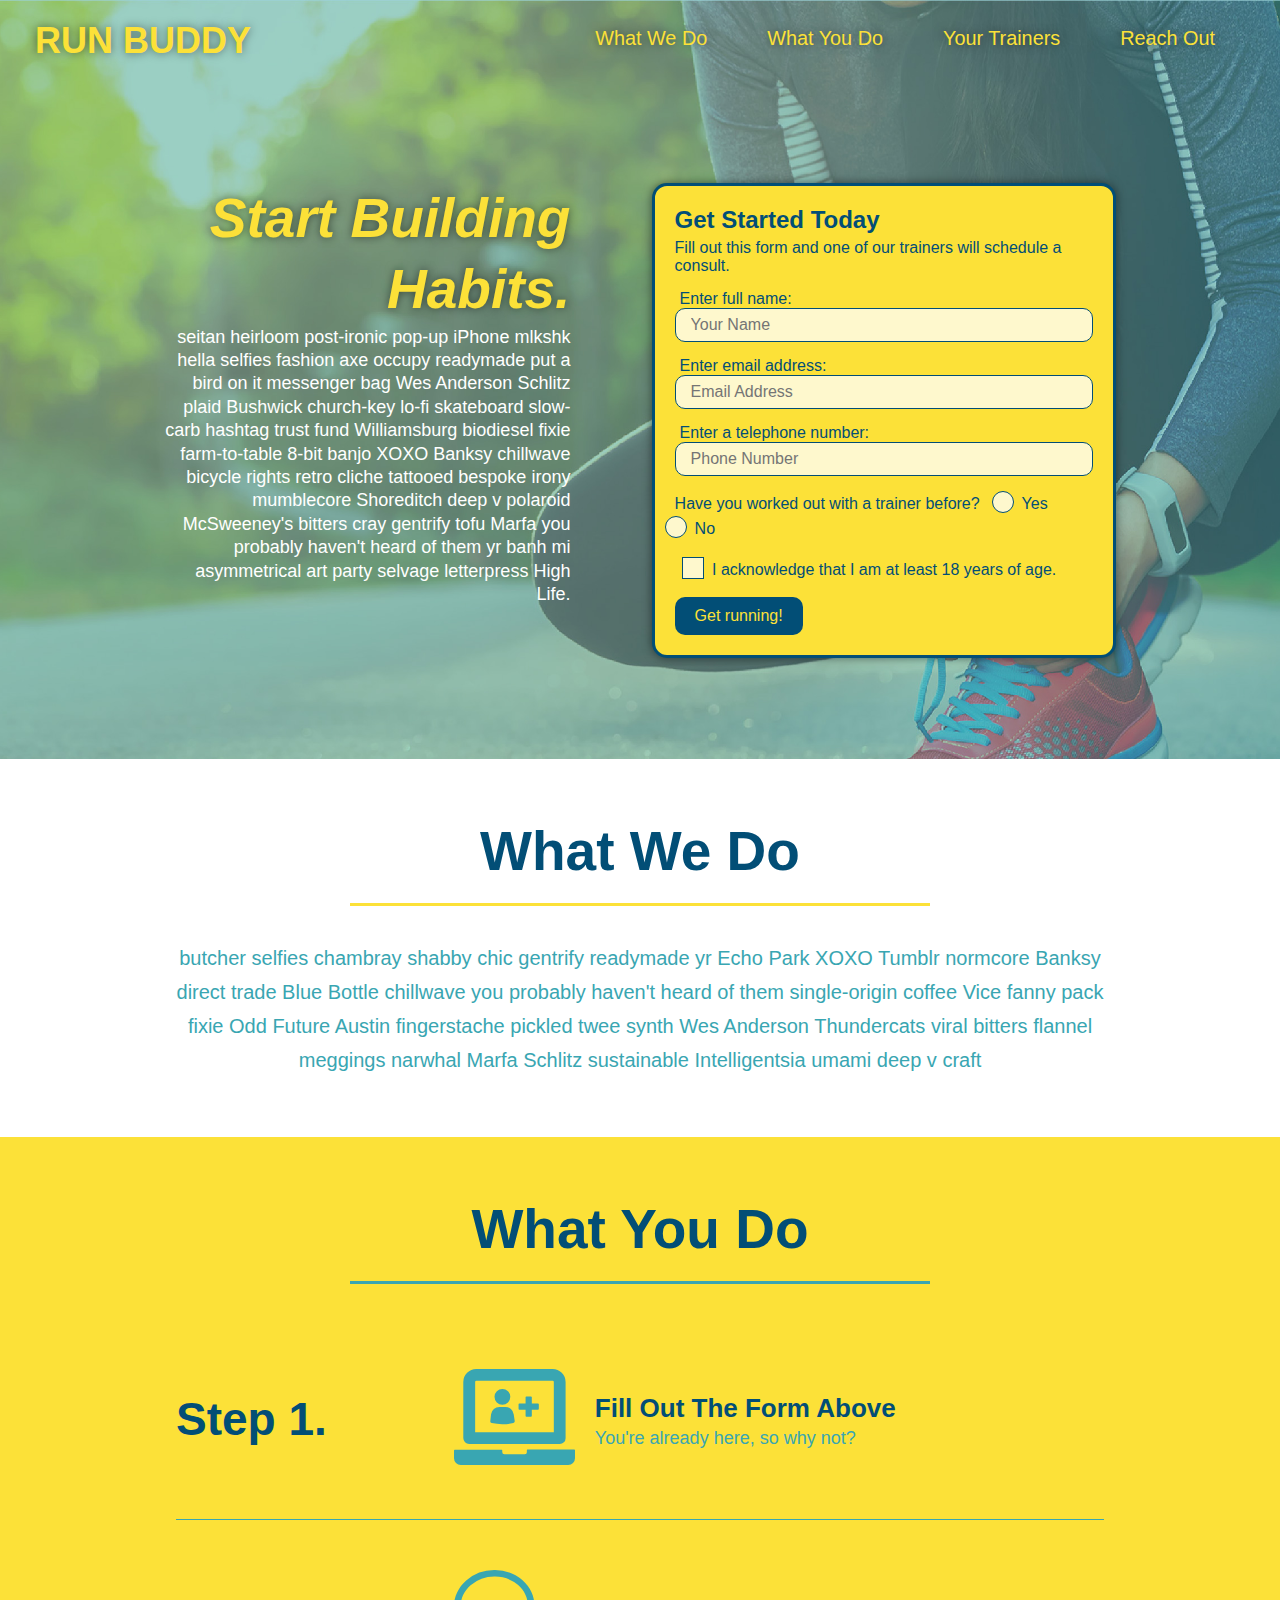
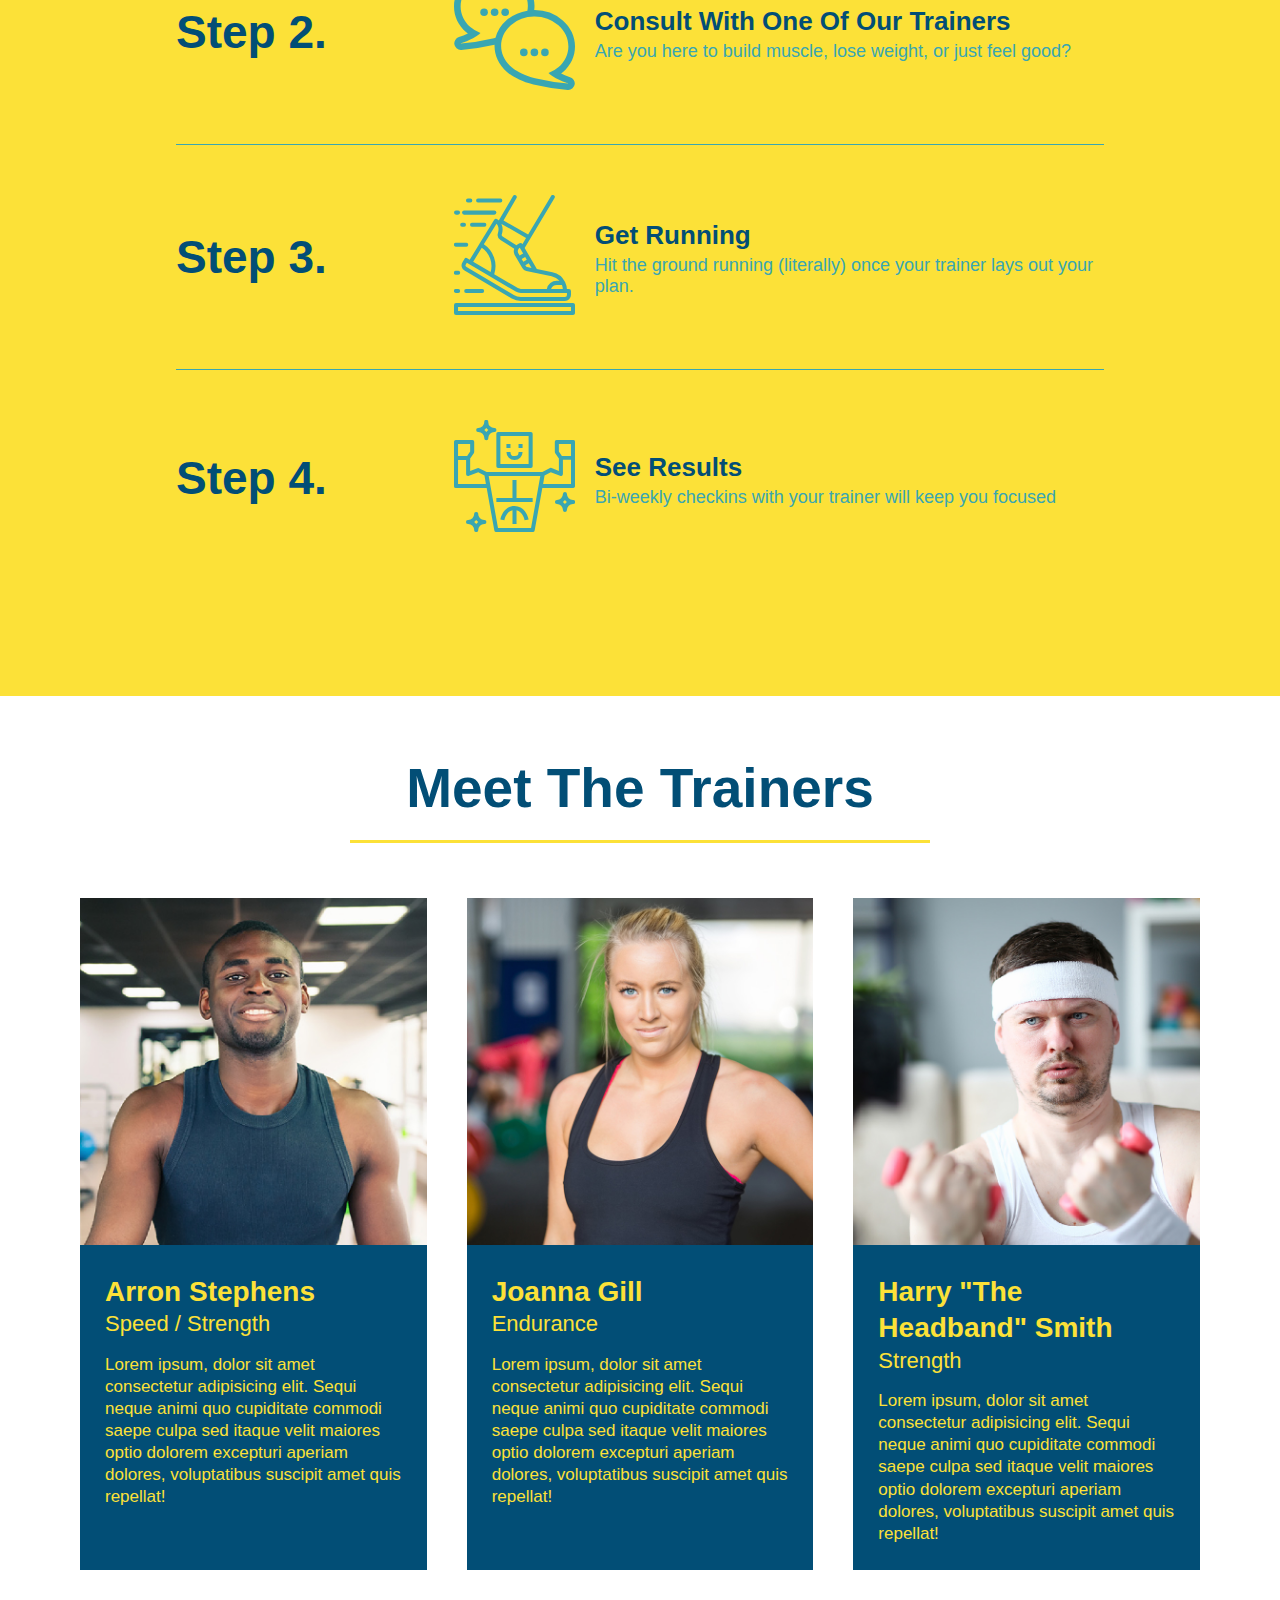
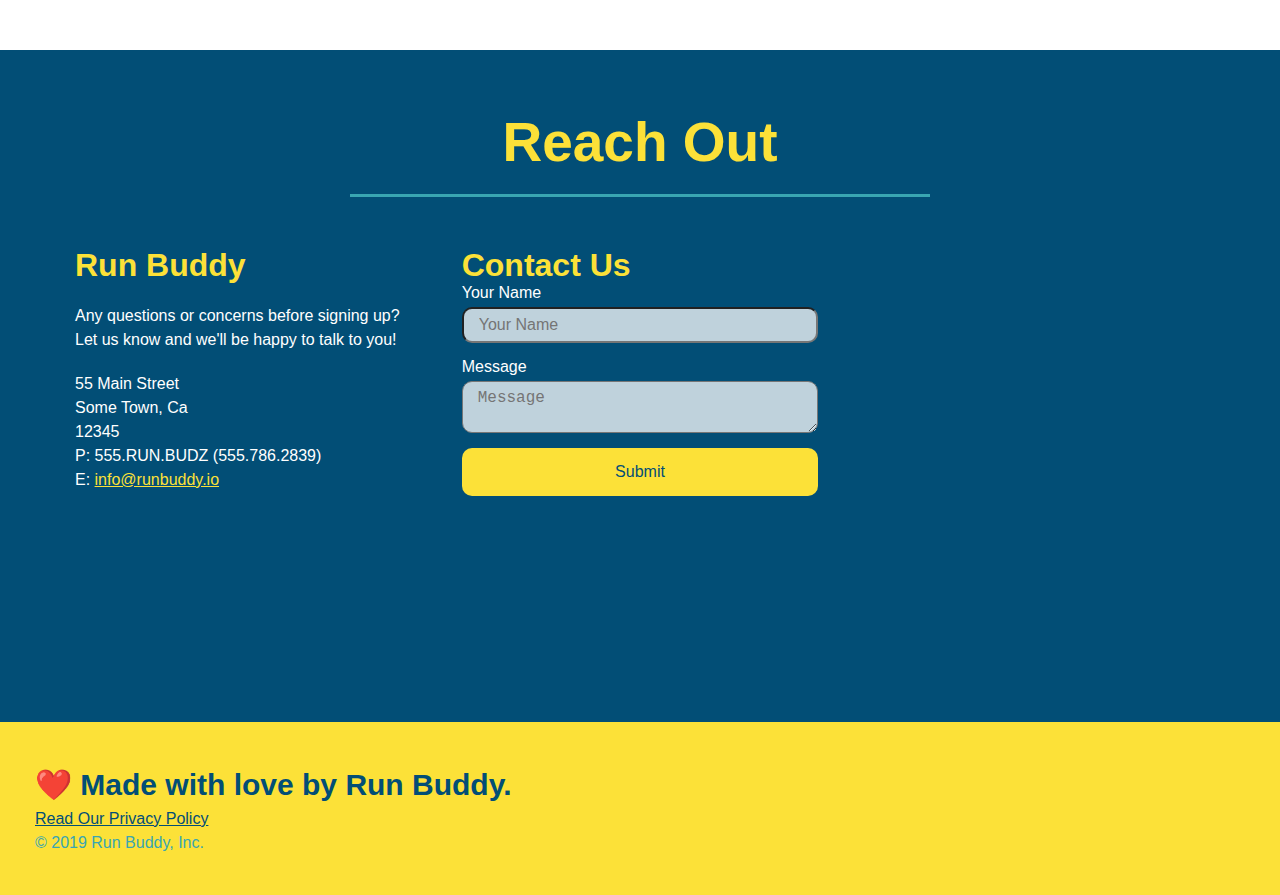
<file: index.html>
<!DOCTYPE html>
<html lang="en">
  <head>
    <meta charset="UTF-8" />
    <meta name="viewport" content="width=device-width, initial-scale=1.0" />
    <link rel="stylesheet" href="./assets/css/style.css">
    <title>Run Buddy</title>
  </head>
  <body>
    <!-- navigation tags - block level element -->
    <header>
      <h1>
        <a href="/">RUN BUDDY</a>
      </h1>
      <nav>
        <ul>
          <li>
            <a href="#what-we-do">What We Do</a>
          </li>
          <li>
            <a href="#what-you-do">What You Do</a>
          </li>
          <li>
            <a href="#your-trainers">Your Trainers</a>
          </li>
          <li>
            <a href="#reach-out">Reach Out</a>
          </li>
          
        </ul>
      </nav>
    </header>
    <!-- end navigation -->

    <!-- hero/jumbotron -->
    <section class="hero">
      <div class="hero-cta">
        <h2>Start Building Habits.</h2>
        <p>
          seitan heirloom post-ironic pop-up iPhone mlkshk hella selfies fashion axe occupy readymade put a bird on it
          messenger bag Wes Anderson Schlitz plaid Bushwick church-key lo-fi skateboard slow-carb hashtag trust fund
          Williamsburg biodiesel fixie farm-to-table 8-bit banjo XOXO Banksy chillwave bicycle rights retro cliche
          tattooed bespoke irony mumblecore Shoreditch deep v polaroid McSweeney's bitters cray gentrify tofu Marfa you
          probably haven't heard of them yr banh mi asymmetrical art party selvage letterpress High Life.
        </p>
      </div>

      <div class="hero-form">
        <h3>Get Started Today</h3>
        <p>Fill out this form and one of our trainers will schedule a consult.</p>
        <form>
          <label for="name">Enter full name:</label>
          <input type="text" placeholder="Your Name" id="name" name="name" class="form-input" />
          <label for="email">Enter email address:</label>
          <input type="email" placeholder="Email Address" id="email" name="email" class="form-input" />
          <label for="phone">Enter a telephone number:</label>
          <input type="tel" placeholder="Phone Number" name="phone" id="phone" class="form-input" />
          
          <p>
            Have you worked out with a trainer before?
            <span class="radio-wrapper">
              <input type="radio" name="trainer-confirm" id="trainer-yes" />
              <label for="trainer-yes">Yes</label>
            </span>
            <span class="radio-wrapper">
              <input type="radio" name="trainer-confirm" id="trainer-no" />
              <label for="trainer-no">No</label>
            </span>
          </p>
          <p>
            <span class="checkbox-wrapper">
              <input type="checkbox" name="age-confirm" id="checkbox" />
              <label for="checkbox">I acknowledge that I am at least 18 years of age.</label>
            </span>
          </p>
          
          <button type="submit">
            Get running!
          </button>
        </form>
      </div>
    </section>
    <!-- end header -->

    <!-- "what we do" start - <section> -->
    <section id="what-we-do" class="intro">
      <div class="flex-row">
        <h2 class="section-title primary-border">
          What We Do
        </h2>
      </div>
      <div class="flex-row">
        <p>
          butcher selfies chambray shabby chic gentrify readymade yr Echo Park XOXO Tumblr normcore Banksy direct trade  Blue Bottle chillwave you probably haven't heard of them single-origin coffee Vice fanny pack fixie Odd Future Austin fingerstache pickled twee synth Wes Anderson Thundercats viral bitters flannel meggings narwhal Marfa Schlitz sustainable Intelligentsia umami deep v craft
        </p>
      </div>
    </section>
    <!-- end "what we do" -->

    <!-- "what you do" start -->
    <section id="what-you-do" class="steps">
      <div class="flex-row">
        <h2 class="section-title secondary-border">
          What You Do
        </h2> 
      </div>
      <div class="step">
        <h3>Step 1.</h3>
        <div class="step-info">
          <div class="step-img">
            <img src="./assets/images/step-1.svg" alt="" />
          </div>
          <div class="step-text">
            <h4>Fill Out The Form Above</h4>
            <p>You're already here, so why not?</p>
          </div>
        </div>
      </div>
      <div class="step">
        <h3>Step 2.</h3>
        <div class="step-info">
          <div class="step-img">
            <img src="./assets/images/step-2.svg" alt="" />
          </div>
          <div class="step-text">
            <h4>Consult With One Of Our Trainers</h4>
            <p>Are you here to build muscle, lose weight, or just feel good?</p>
          </div>
        </div>
      </div>
      <div class="step">
        <h3>Step 3.</h3>
        <div class="step-info">
          <div class="step-img">
            <img src="./assets/images/step-3.svg" alt="" />
          </div>
          <div class="step-text">
            <h4>Get Running</h4>
            <p>Hit the ground running (literally) once your trainer lays out your plan.</p>
          </div>
        </div>
      </div>
      <div class="step">
        <h3>Step 4.</h3>
        <div class="step-info">
          <div class="step-img">
            <img src="./assets/images/step-4.svg" alt="" />
          </div>
          <div class="step-text">
            <h4>See Results</h4>
            <p>Bi-weekly checkins with your trainer will keep you focused</p>
          </div>
        </div>
      </div>
    </section>
    <!-- "what you do" end -->

    <!-- "meet the trainers" start -->
    <section id="your-trainers">
      <div class="flex-row">
        <h2 class="section-title primary-border">
          Meet The Trainers
        </h2>
      </div>

      <div class="trainers">
        <article class="trainer">
          <img src="./assets/images/trainer-1.jpg" alt="Arron Stephens in his workout clothes, ready to pump iron" />
          <div class="trainer-bio">
            <h3 class="trainer-name">Arron Stephens</h3>
            <h4 class="trainer-role">Speed / Strength</h4>
            <p>Lorem ipsum, dolor sit amet consectetur adipisicing elit. Sequi neque animi quo cupiditate commodi saepe culpa sed itaque velit maiores optio dolorem excepturi aperiam dolores, voluptatibus suscipit amet quis repellat!</p>
          </div>
        </article>

        <article class="trainer">
          <img src="./assets/images/trainer-2.jpg" alt="Joanna Gill cooling off after a work out" />
          <div class="trainer-bio">
            <h3 class="trainer-name">Joanna Gill</h3>
            <h4 class="trainer-role">Endurance</h4>
            <p>Lorem ipsum, dolor sit amet consectetur adipisicing elit. Sequi neque animi quo cupiditate commodi saepe culpa sed itaque velit maiores optio dolorem excepturi aperiam dolores, voluptatibus suscipit amet quis repellat!</p>
            </div>
          </article>

        <article class="trainer">
          <img src="./assets/images/trainer-3.jpg" alt="Harry Smith wearing a headband and lifting comically small pink weights" />
          <div class="trainer-bio">
            <h3 class="trainer-name">Harry "The Headband" Smith</h3>
            <h4 class="trainer-role">Strength</h4>
            <p>Lorem ipsum, dolor sit amet consectetur adipisicing elit. Sequi neque animi quo cupiditate commodi saepe culpa sed itaque velit maiores optio dolorem excepturi aperiam dolores, voluptatibus suscipit amet quis repellat!</p>
          </div>
        </article>
      </div>
    </section>
    <!-- "meet the trainers" end -->

    <!-- "reach out" start -->
    <section id="reach-out" class="contact">
      <div class="flex-row">
        <h2 class="section-title secondary-border">
          Reach Out
        </h2>
      </div>

      <div class="contact-info">
        <div>
          <h3>Run Buddy</h3>
          <p>
            Any questions or concerns before signing up? 
            <br/>
            Let us know and we'll be happy to talk to you!
          </p>

          <address>
            55 Main Street <br/>
            Some Town, Ca <br/>
            12345<br/>
            P: 555.RUN.BUDZ (555.786.2839)<br/>
            E: <a href="mailto:info@runbuddy.io">info@runbuddy.io</a>
          </address>
          
        </div>

        <div class="contact-form">
          <h3>Contact Us</h3>
          <form>
            <label for="contact-name">Your Name</label>
            <input type="text" id="contact-name" placeholder="Your Name" />
        
            <label for="contact-message">Message</label>
            <textarea id="contact-message" placeholder="Message"></textarea>
        
            <button type="submit">Submit</button>
          </form>
        </div>
        
        <iframe
          src="https://www.google.com/maps/embed?pb=!1m14!1m12!1m3!1d12182.30520634488!2d-74.0652613!3d40.2407219!2m3!1f0!2f0!3f0!3m2!1i1024!2i768!4f13.1!5e0!3m2!1sen!2sus!4v1561060983193!5m2!1sen!2sus"
          frameborder="0" style="border:0" allowfullscreen>
        </iframe>
      </div>
    </section>
    <!-- "reach out" end -->

    <!-- footer -->
    <footer>
      <div>
        <h2>❤️ Made with love by Run Buddy.</h2>
        <a href="./privacy-policy.html">Read Our Privacy Policy</a><br/>
        &copy; 2019 Run Buddy, Inc.
      </div>
    </footer>
    <!-- footer end -->
  </body>
</html>
</file>
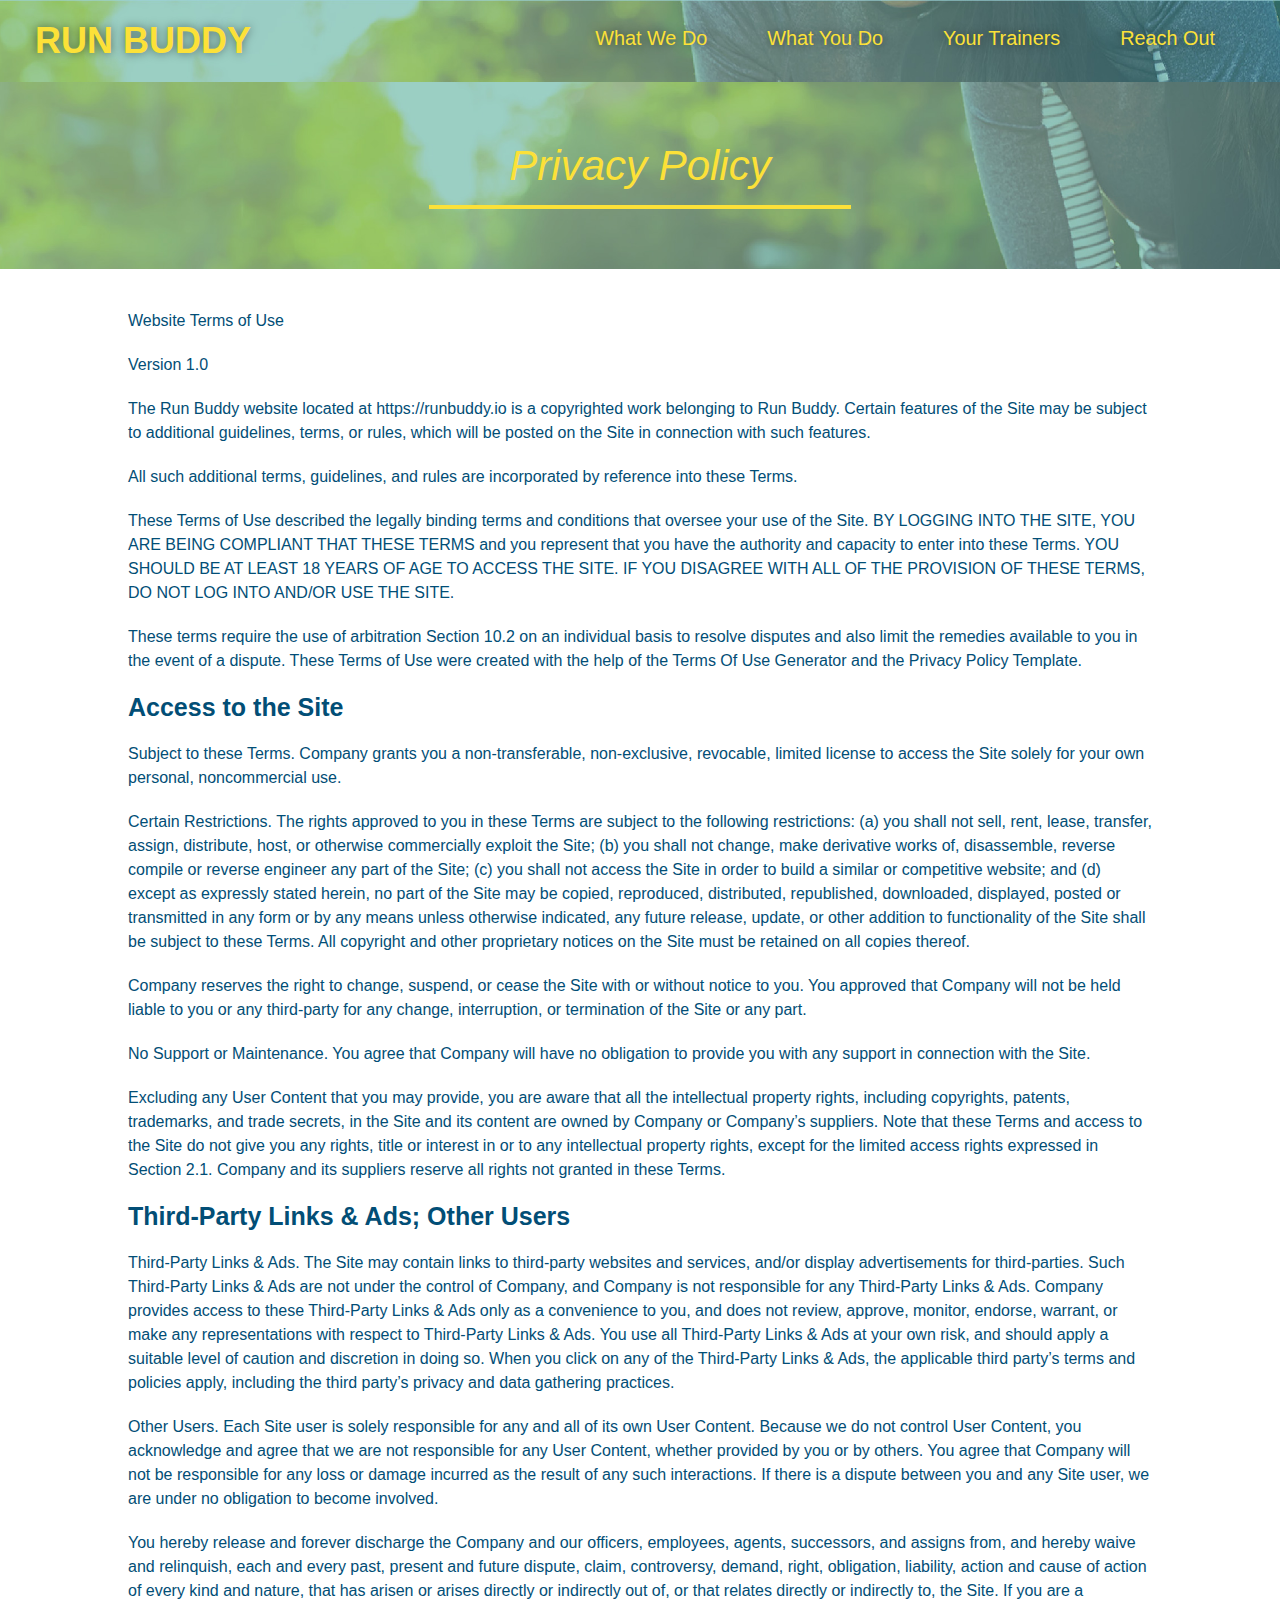
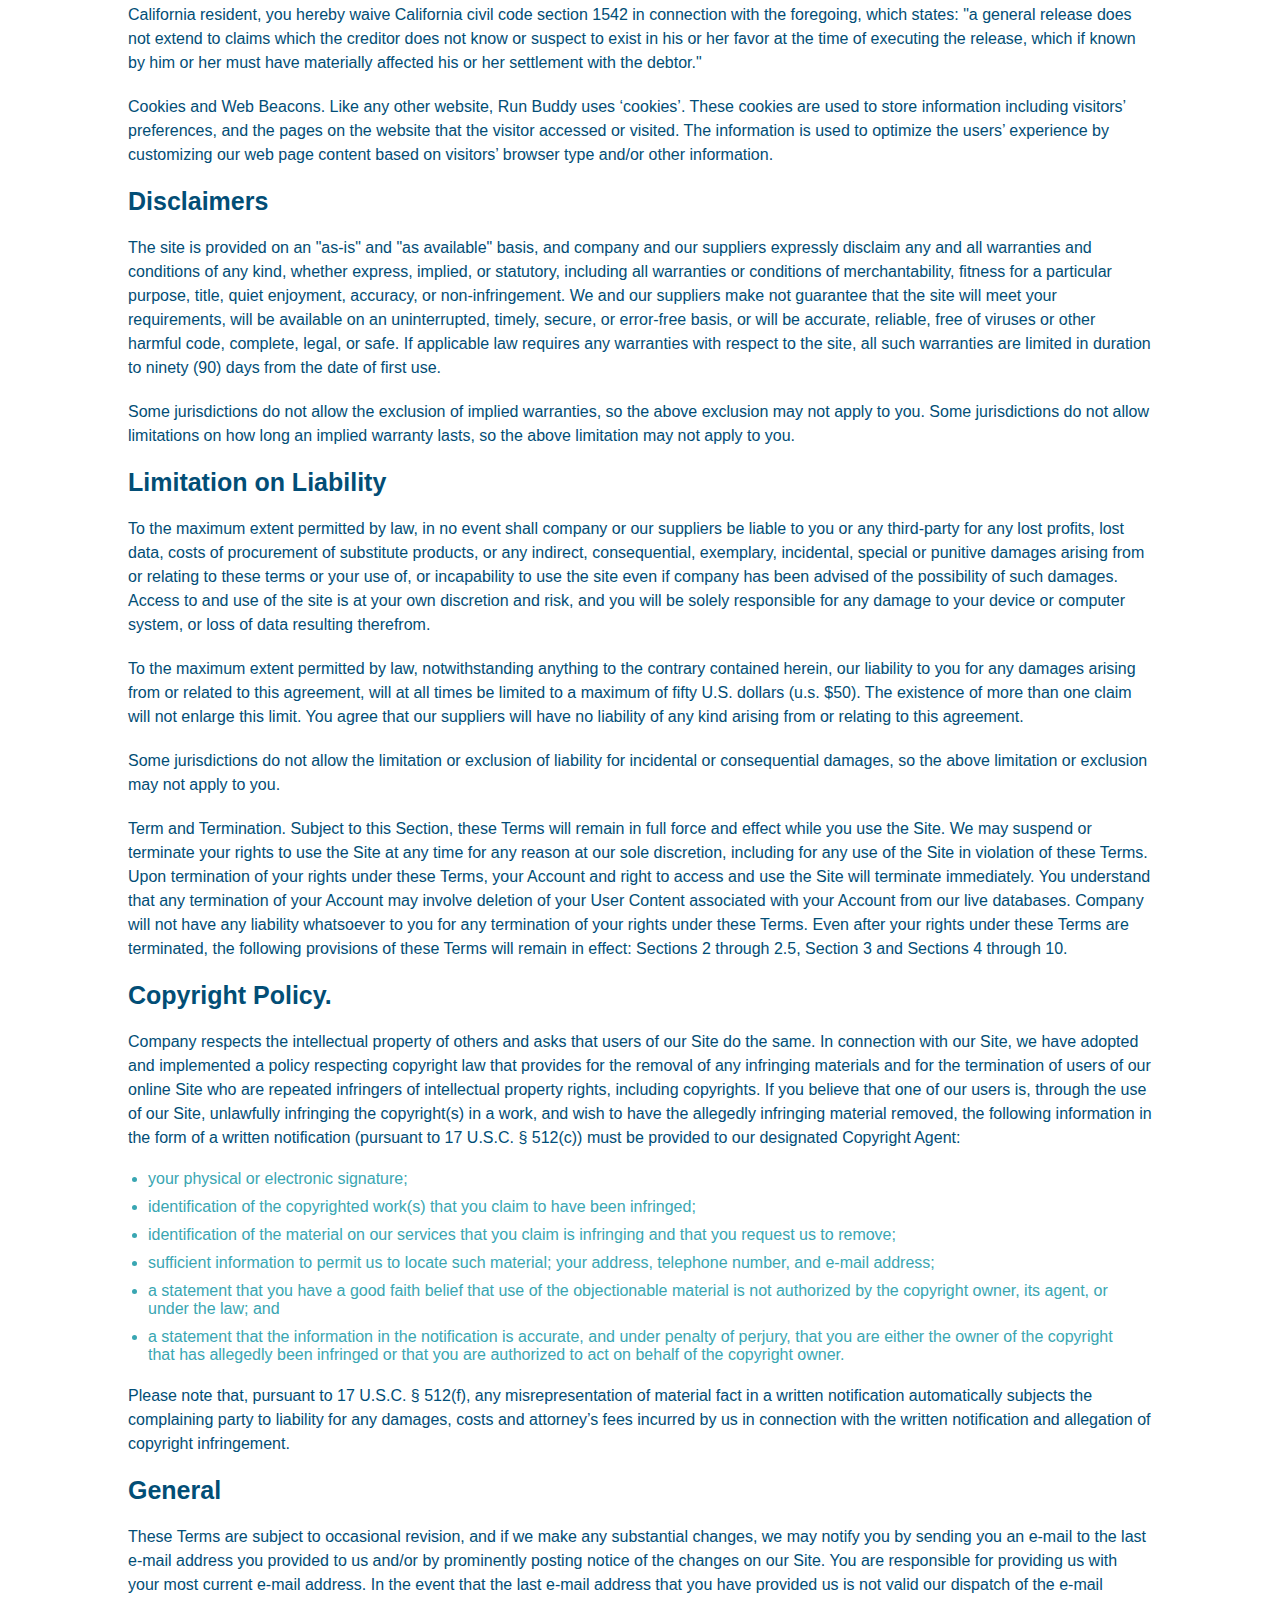
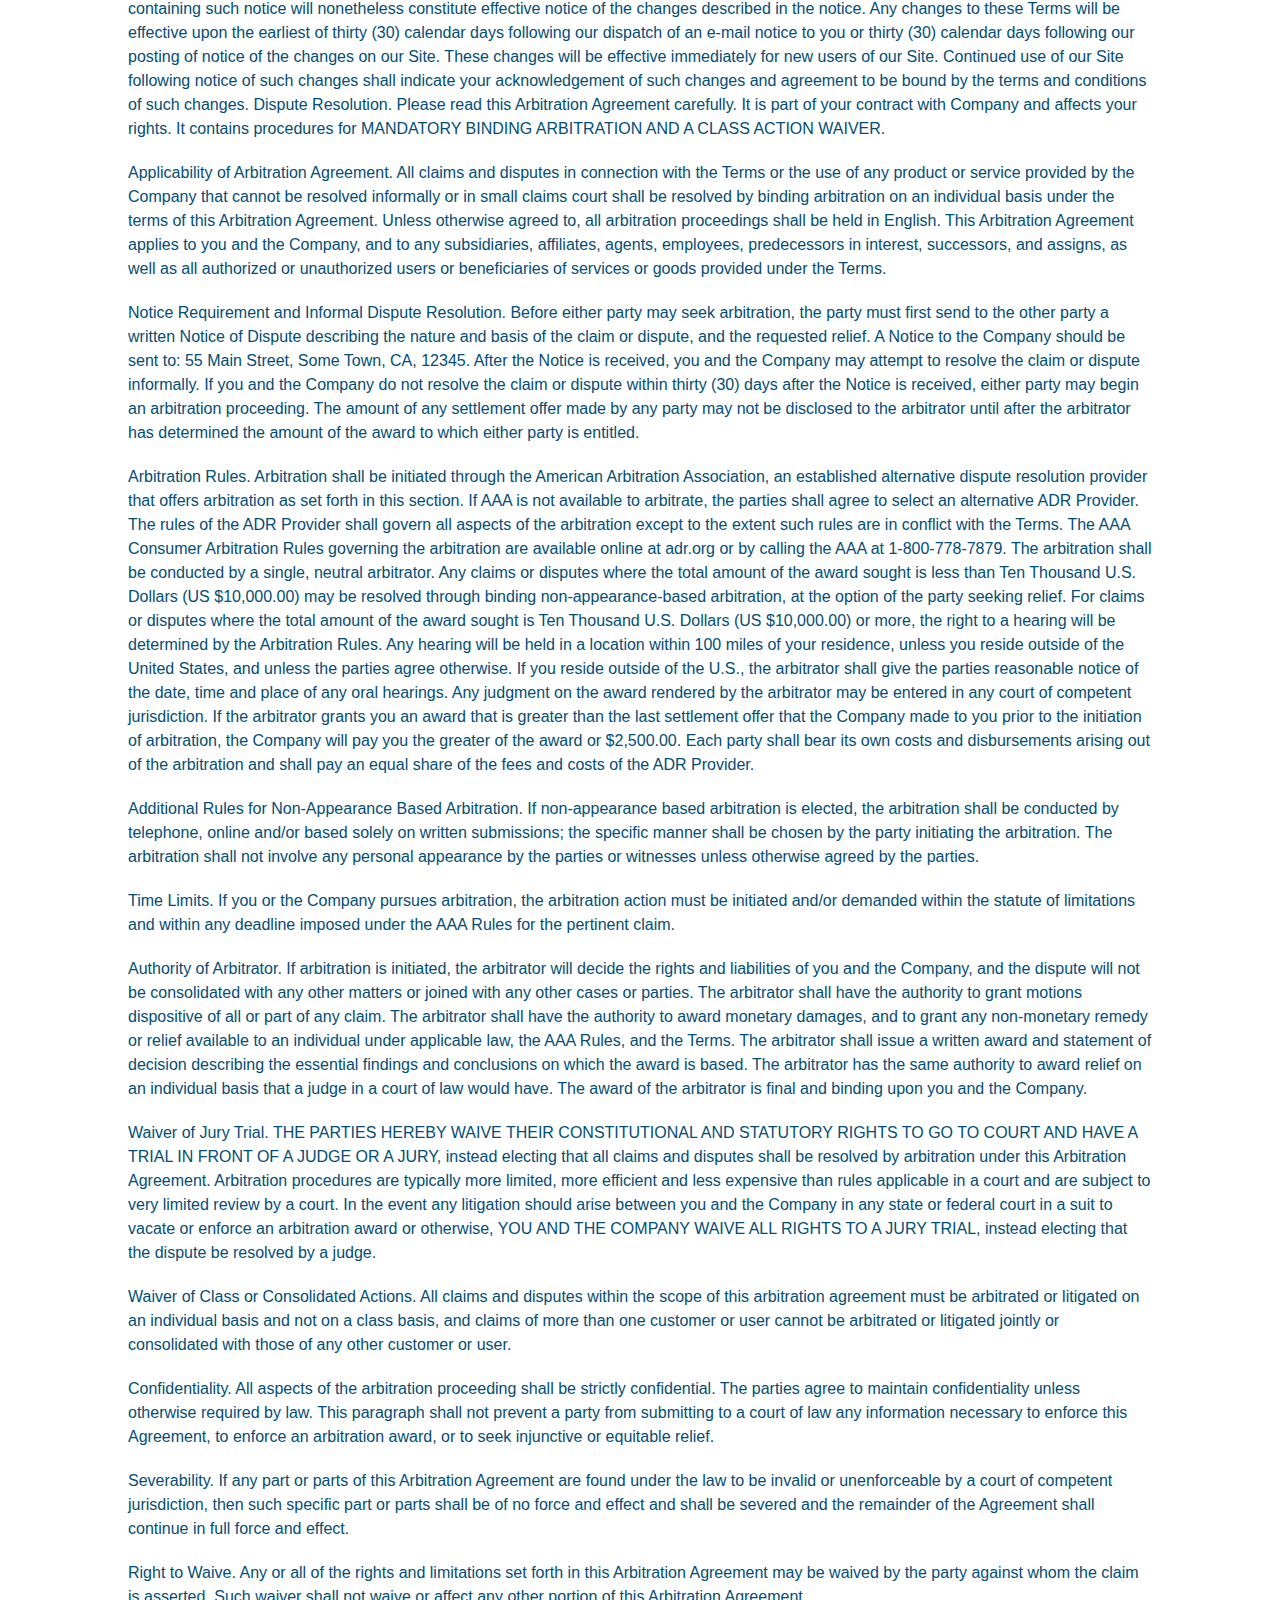
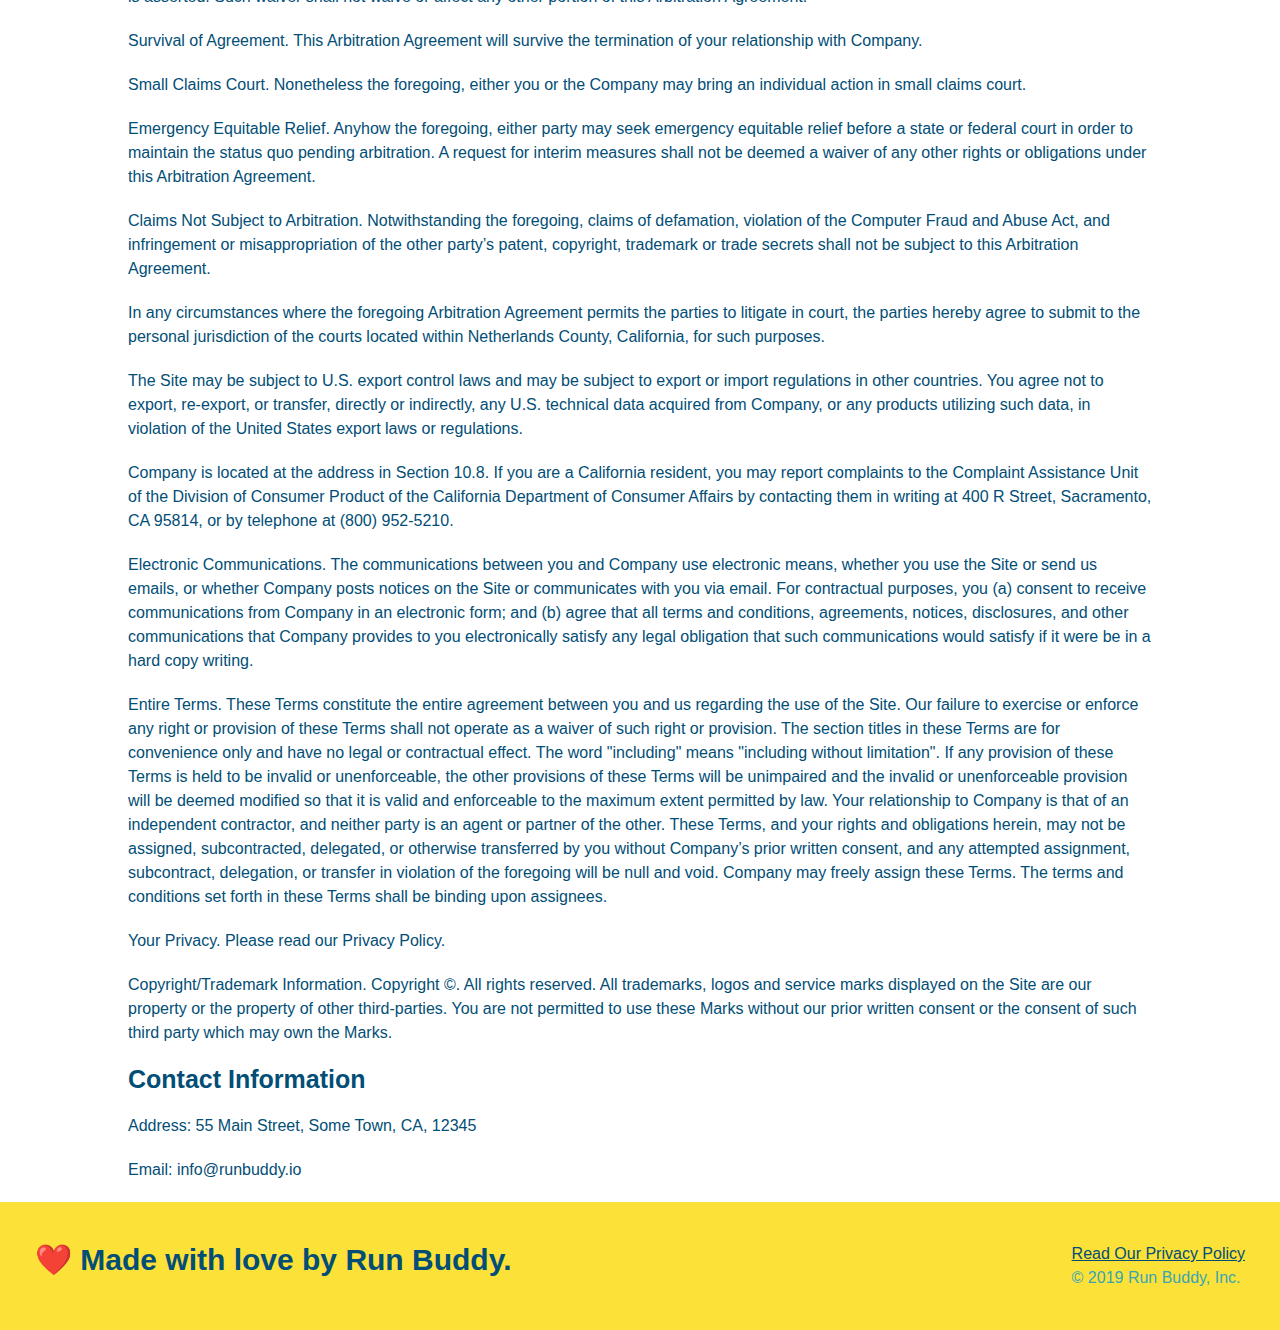
<file: privacy-policy.html>
<!DOCTYPE html>
<html lang="en">
  <head>
    <meta charset="UTF-8" />
    <meta name="viewport" content="width=device-width, initial-scale=1.0" />
    <meta name="viewport" content="width=device-width, initial-scale=1.0" />
    <link rel="stylesheet" href="./assets/css/style.css" />
    <link rel="stylesheet" href="./assets/css/secondary-styles.css" />
    <title>Run Buddy - Privacy Policy</title>
  </head>
  <body>
    <header>
      <h1>
        <a href="./index.html">RUN BUDDY</a>
      </h1>
      <nav>
        <ul>
          <li>
            <a href="./index.html#what-we-do">What We Do</a>
          </li>
          <li>
            <a href="./index.html#what-you-do">What You Do</a>
          </li>
          <li>
            <a href="./index.html#your-trainers">Your Trainers</a>
          </li>
          <li>
            <a href="./index.html#reach-out">Reach Out</a>
          </li>
        </ul>
      </nav>
    </header>
    <!-- end navigation -->

    <!-- hero/jumbotron -->
    <section class="hero">
      <h2 class="page-title">
        Privacy Policy
      </h2>
    </section>

    <!-- body copy -->
    <article class="secondary-content">
      <p>
        Website Terms of Use
      </p>

      <p>
        Version 1.0
      </p>

      <p>
        The Run Buddy website located at https://runbuddy.io is a copyrighted work belonging to Run Buddy. Certain
        features of the Site may be subject to additional guidelines, terms, or rules, which will be posted on the Site
        in connection with such features.
      </p>

      <p>
        All such additional terms, guidelines, and rules are incorporated by reference into these Terms.
      </p>

      <p>
        These Terms of Use described the legally binding terms and conditions that oversee your use of the Site. BY
        LOGGING INTO THE SITE, YOU ARE BEING COMPLIANT THAT THESE TERMS and you represent that you have the authority
        and capacity to enter into these Terms. YOU SHOULD BE AT LEAST 18 YEARS OF AGE TO ACCESS THE SITE. IF YOU
        DISAGREE WITH ALL OF THE PROVISION OF THESE TERMS, DO NOT LOG INTO AND/OR USE THE SITE.
      </p>

      <p>
        These terms require the use of arbitration Section 10.2 on an individual basis to resolve disputes and also
        limit the remedies available to you in the event of a dispute. These Terms of Use were created with the help of
        the Terms Of Use Generator and the Privacy Policy Template.
      </p>

      <h3>
        Access to the Site
      </h3>

      <p>
        Subject to these Terms. Company grants you a non-transferable, non-exclusive, revocable, limited license to
        access the Site solely for your own personal, noncommercial use.
      </p>

      <p>
        Certain Restrictions. The rights approved to you in these Terms are subject to the following restrictions: (a)
        you shall not sell, rent, lease, transfer, assign, distribute, host, or otherwise commercially exploit the Site;
        (b) you shall not change, make derivative works of, disassemble, reverse compile or reverse engineer any part of
        the Site; (c) you shall not access the Site in order to build a similar or competitive website; and (d) except
        as expressly stated herein, no part of the Site may be copied, reproduced, distributed, republished, downloaded,
        displayed, posted or transmitted in any form or by any means unless otherwise indicated, any future release,
        update, or other addition to functionality of the Site shall be subject to these Terms. All copyright and other
        proprietary notices on the Site must be retained on all copies thereof.
      </p>

      <p>
        Company reserves the right to change, suspend, or cease the Site with or without notice to you. You approved
        that Company will not be held liable to you or any third-party for any change, interruption, or termination of
        the Site or any part.
      </p>

      <p>
        No Support or Maintenance. You agree that Company will have no obligation to provide you with any support in
        connection with the Site.
      </p>

      <p>
        Excluding any User Content that you may provide, you are aware that all the intellectual property rights,
        including copyrights, patents, trademarks, and trade secrets, in the Site and its content are owned by Company
        or Company’s suppliers. Note that these Terms and access to the Site do not give you any rights, title or
        interest in or to any intellectual property rights, except for the limited access rights expressed in Section
        2.1. Company and its suppliers reserve all rights not granted in these Terms.
      </p>

      <h3>
        Third-Party Links & Ads; Other Users
      </h3>

      <p>
        Third-Party Links & Ads. The Site may contain links to third-party websites and services, and/or display
        advertisements for third-parties. Such Third-Party Links & Ads are not under the control of Company, and Company
        is not responsible for any Third-Party Links & Ads. Company provides access to these Third-Party Links & Ads
        only as a convenience to you, and does not review, approve, monitor, endorse, warrant, or make any
        representations with respect to Third-Party Links & Ads. You use all Third-Party Links & Ads at your own risk,
        and should apply a suitable level of caution and discretion in doing so. When you click on any of the
        Third-Party Links & Ads, the applicable third party’s terms and policies apply, including the third party’s
        privacy and data gathering practices.
      </p>

      <p>
        Other Users. Each Site user is solely responsible for any and all of its own User Content. Because we do not
        control User Content, you acknowledge and agree that we are not responsible for any User Content, whether
        provided by you or by others. You agree that Company will not be responsible for any loss or damage incurred as
        the result of any such interactions. If there is a dispute between you and any Site user, we are under no
        obligation to become involved.
      </p>

      <p>
        You hereby release and forever discharge the Company and our officers, employees, agents, successors, and
        assigns from, and hereby waive and relinquish, each and every past, present and future dispute, claim,
        controversy, demand, right, obligation, liability, action and cause of action of every kind and nature, that has
        arisen or arises directly or indirectly out of, or that relates directly or indirectly to, the Site. If you are
        a California resident, you hereby waive California civil code section 1542 in connection with the foregoing,
        which states: "a general release does not extend to claims which the creditor does not know or suspect to exist
        in his or her favor at the time of executing the release, which if known by him or her must have materially
        affected his or her settlement with the debtor."
      </p>

      <p>
        Cookies and Web Beacons. Like any other website, Run Buddy uses ‘cookies’. These cookies are used to store
        information including visitors’ preferences, and the pages on the website that the visitor accessed or visited.
        The information is used to optimize the users’ experience by customizing our web page content based on visitors’
        browser type and/or other information.
      </p>

      <h3>
        Disclaimers
      </h3>

      <p>
        The site is provided on an "as-is" and "as available" basis, and company and our suppliers expressly disclaim
        any and all warranties and conditions of any kind, whether express, implied, or statutory, including all
        warranties or conditions of merchantability, fitness for a particular purpose, title, quiet enjoyment, accuracy,
        or non-infringement. We and our suppliers make not guarantee that the site will meet your requirements, will be
        available on an uninterrupted, timely, secure, or error-free basis, or will be accurate, reliable, free of
        viruses or other harmful code, complete, legal, or safe. If applicable law requires any warranties with respect
        to the site, all such warranties are limited in duration to ninety (90) days from the date of first use.
      </p>

      <p>
        Some jurisdictions do not allow the exclusion of implied warranties, so the above exclusion may not apply to
        you. Some jurisdictions do not allow limitations on how long an implied warranty lasts, so the above limitation
        may not apply to you.
      </p>

      <h3>
        Limitation on Liability
      </h3>

      <p>
        To the maximum extent permitted by law, in no event shall company or our suppliers be liable to you or any
        third-party for any lost profits, lost data, costs of procurement of substitute products, or any indirect,
        consequential, exemplary, incidental, special or punitive damages arising from or relating to these terms or
        your use of, or incapability to use the site even if company has been advised of the possibility of such
        damages. Access to and use of the site is at your own discretion and risk, and you will be solely responsible
        for any damage to your device or computer system, or loss of data resulting therefrom.
      </p>

      <p>
        To the maximum extent permitted by law, notwithstanding anything to the contrary contained herein, our liability
        to you for any damages arising from or related to this agreement, will at all times be limited to a maximum of
        fifty U.S. dollars (u.s. $50). The existence of more than one claim will not enlarge this limit. You agree that
        our suppliers will have no liability of any kind arising from or relating to this agreement.
      </p>

      <p>
        Some jurisdictions do not allow the limitation or exclusion of liability for incidental or consequential
        damages, so the above limitation or exclusion may not apply to you.
      </p>

      <p>
        Term and Termination. Subject to this Section, these Terms will remain in full force and effect while you use
        the Site. We may suspend or terminate your rights to use the Site at any time for any reason at our sole
        discretion, including for any use of the Site in violation of these Terms. Upon termination of your rights under
        these Terms, your Account and right to access and use the Site will terminate immediately. You understand that
        any termination of your Account may involve deletion of your User Content associated with your Account from our
        live databases. Company will not have any liability whatsoever to you for any termination of your rights under
        these Terms. Even after your rights under these Terms are terminated, the following provisions of these Terms
        will remain in effect: Sections 2 through 2.5, Section 3 and Sections 4 through 10.
      </p>

      <h3>
        Copyright Policy.
      </h3>

      <p>
        Company respects the intellectual property of others and asks that users of our Site do the same. In connection
        with our Site, we have adopted and implemented a policy respecting copyright law that provides for the removal
        of any infringing materials and for the termination of users of our online Site who are repeated infringers of
        intellectual property rights, including copyrights. If you believe that one of our users is, through the use of
        our Site, unlawfully infringing the copyright(s) in a work, and wish to have the allegedly infringing material
        removed, the following information in the form of a written notification (pursuant to 17 U.S.C. § 512(c)) must
        be provided to our designated Copyright Agent:
      </p>

      <ul>
        <li>
          your physical or electronic signature;
        </li>
        <li>
          identification of the copyrighted work(s) that you claim to have been infringed;
        </li>
        <li>
          identification of the material on our services that you claim is infringing and that you request us to remove;
        </li>
        <li>
          sufficient information to permit us to locate such material; your address, telephone number, and e-mail
          address;
        </li>
        <li>
          a statement that you have a good faith belief that use of the objectionable material is not authorized by the
          copyright owner, its agent, or under the law; and
        </li>
        <li>
          a statement that the information in the notification is accurate, and under penalty of perjury, that you are
          either the owner of the copyright that has allegedly been infringed or that you are authorized to act on
          behalf of the copyright owner.
        </li>
      </ul>

      <p>
        Please note that, pursuant to 17 U.S.C. § 512(f), any misrepresentation of material fact in a written
        notification automatically subjects the complaining party to liability for any damages, costs and attorney’s
        fees incurred by us in connection with the written notification and allegation of copyright infringement.
      </p>

      <h3>
        General
      </h3>

      <p>
        These Terms are subject to occasional revision, and if we make any substantial changes, we may notify you by
        sending you an e-mail to the last e-mail address you provided to us and/or by prominently posting notice of the
        changes on our Site. You are responsible for providing us with your most current e-mail address. In the event
        that the last e-mail address that you have provided us is not valid our dispatch of the e-mail containing such
        notice will nonetheless constitute effective notice of the changes described in the notice. Any changes to these
        Terms will be effective upon the earliest of thirty (30) calendar days following our dispatch of an e-mail
        notice to you or thirty (30) calendar days following our posting of notice of the changes on our Site. These
        changes will be effective immediately for new users of our Site. Continued use of our Site following notice of
        such changes shall indicate your acknowledgement of such changes and agreement to be bound by the terms and
        conditions of such changes. Dispute Resolution. Please read this Arbitration Agreement carefully. It is part of
        your contract with Company and affects your rights. It contains procedures for MANDATORY BINDING ARBITRATION AND
        A CLASS ACTION WAIVER.
      </p>

      <p>
        Applicability of Arbitration Agreement. All claims and disputes in connection with the Terms or the use of any
        product or service provided by the Company that cannot be resolved informally or in small claims court shall be
        resolved by binding arbitration on an individual basis under the terms of this Arbitration Agreement. Unless
        otherwise agreed to, all arbitration proceedings shall be held in English. This Arbitration Agreement applies to
        you and the Company, and to any subsidiaries, affiliates, agents, employees, predecessors in interest,
        successors, and assigns, as well as all authorized or unauthorized users or beneficiaries of services or goods
        provided under the Terms.
      </p>

      <p>
        Notice Requirement and Informal Dispute Resolution. Before either party may seek arbitration, the party must
        first send to the other party a written Notice of Dispute describing the nature and basis of the claim or
        dispute, and the requested relief. A Notice to the Company should be sent to: 55 Main Street, Some Town, CA,
        12345. After the Notice is received, you and the Company may attempt to resolve the claim or dispute informally.
        If you and the Company do not resolve the claim or dispute within thirty (30) days after the Notice is received,
        either party may begin an arbitration proceeding. The amount of any settlement offer made by any party may not
        be disclosed to the arbitrator until after the arbitrator has determined the amount of the award to which either
        party is entitled.
      </p>

      <p>
        Arbitration Rules. Arbitration shall be initiated through the American Arbitration Association, an established
        alternative dispute resolution provider that offers arbitration as set forth in this section. If AAA is not
        available to arbitrate, the parties shall agree to select an alternative ADR Provider. The rules of the ADR
        Provider shall govern all aspects of the arbitration except to the extent such rules are in conflict with the
        Terms. The AAA Consumer Arbitration Rules governing the arbitration are available online at adr.org or by
        calling the AAA at 1-800-778-7879. The arbitration shall be conducted by a single, neutral arbitrator. Any
        claims or disputes where the total amount of the award sought is less than Ten Thousand U.S. Dollars (US
        $10,000.00) may be resolved through binding non-appearance-based arbitration, at the option of the party seeking
        relief. For claims or disputes where the total amount of the award sought is Ten Thousand U.S. Dollars (US
        $10,000.00) or more, the right to a hearing will be determined by the Arbitration Rules. Any hearing will be
        held in a location within 100 miles of your residence, unless you reside outside of the United States, and
        unless the parties agree otherwise. If you reside outside of the U.S., the arbitrator shall give the parties
        reasonable notice of the date, time and place of any oral hearings. Any judgment on the award rendered by the
        arbitrator may be entered in any court of competent jurisdiction. If the arbitrator grants you an award that is
        greater than the last settlement offer that the Company made to you prior to the initiation of arbitration, the
        Company will pay you the greater of the award or $2,500.00. Each party shall bear its own costs and
        disbursements arising out of the arbitration and shall pay an equal share of the fees and costs of the ADR
        Provider.
      </p>

      <p>
        Additional Rules for Non-Appearance Based Arbitration. If non-appearance based arbitration is elected, the
        arbitration shall be conducted by telephone, online and/or based solely on written submissions; the specific
        manner shall be chosen by the party initiating the arbitration. The arbitration shall not involve any personal
        appearance by the parties or witnesses unless otherwise agreed by the parties.
      </p>

      <p>
        Time Limits. If you or the Company pursues arbitration, the arbitration action must be initiated and/or demanded
        within the statute of limitations and within any deadline imposed under the AAA Rules for the pertinent claim.
      </p>

      <p>
        Authority of Arbitrator. If arbitration is initiated, the arbitrator will decide the rights and liabilities of
        you and the Company, and the dispute will not be consolidated with any other matters or joined with any other
        cases or parties. The arbitrator shall have the authority to grant motions dispositive of all or part of any
        claim. The arbitrator shall have the authority to award monetary damages, and to grant any non-monetary remedy
        or relief available to an individual under applicable law, the AAA Rules, and the Terms. The arbitrator shall
        issue a written award and statement of decision describing the essential findings and conclusions on which the
        award is based. The arbitrator has the same authority to award relief on an individual basis that a judge in a
        court of law would have. The award of the arbitrator is final and binding upon you and the Company.
      </p>

      <p>
        Waiver of Jury Trial. THE PARTIES HEREBY WAIVE THEIR CONSTITUTIONAL AND STATUTORY RIGHTS TO GO TO COURT AND HAVE
        A TRIAL IN FRONT OF A JUDGE OR A JURY, instead electing that all claims and disputes shall be resolved by
        arbitration under this Arbitration Agreement. Arbitration procedures are typically more limited, more efficient
        and less expensive than rules applicable in a court and are subject to very limited review by a court. In the
        event any litigation should arise between you and the Company in any state or federal court in a suit to vacate
        or enforce an arbitration award or otherwise, YOU AND THE COMPANY WAIVE ALL RIGHTS TO A JURY TRIAL, instead
        electing that the dispute be resolved by a judge.
      </p>

      <p>
        Waiver of Class or Consolidated Actions. All claims and disputes within the scope of this arbitration agreement
        must be arbitrated or litigated on an individual basis and not on a class basis, and claims of more than one
        customer or user cannot be arbitrated or litigated jointly or consolidated with those of any other customer or
        user.
      </p>

      <p>
        Confidentiality. All aspects of the arbitration proceeding shall be strictly confidential. The parties agree to
        maintain confidentiality unless otherwise required by law. This paragraph shall not prevent a party from
        submitting to a court of law any information necessary to enforce this Agreement, to enforce an arbitration
        award, or to seek injunctive or equitable relief.
      </p>

      <p>
        Severability. If any part or parts of this Arbitration Agreement are found under the law to be invalid or
        unenforceable by a court of competent jurisdiction, then such specific part or parts shall be of no force and
        effect and shall be severed and the remainder of the Agreement shall continue in full force and effect.
      </p>

      <p>
        Right to Waive. Any or all of the rights and limitations set forth in this Arbitration Agreement may be waived
        by the party against whom the claim is asserted. Such waiver shall not waive or affect any other portion of this
        Arbitration Agreement.
      </p>

      <p>
        Survival of Agreement. This Arbitration Agreement will survive the termination of your relationship with
        Company.
      </p>

      <p>
        Small Claims Court. Nonetheless the foregoing, either you or the Company may bring an individual action in small
        claims court.
      </p>

      <p>
        Emergency Equitable Relief. Anyhow the foregoing, either party may seek emergency equitable relief before a
        state or federal court in order to maintain the status quo pending arbitration. A request for interim measures
        shall not be deemed a waiver of any other rights or obligations under this Arbitration Agreement.
      </p>

      <p>
        Claims Not Subject to Arbitration. Notwithstanding the foregoing, claims of defamation, violation of the
        Computer Fraud and Abuse Act, and infringement or misappropriation of the other party’s patent, copyright,
        trademark or trade secrets shall not be subject to this Arbitration Agreement.
      </p>

      <p>
        In any circumstances where the foregoing Arbitration Agreement permits the parties to litigate in court, the
        parties hereby agree to submit to the personal jurisdiction of the courts located within Netherlands County,
        California, for such purposes.
      </p>

      <p>
        The Site may be subject to U.S. export control laws and may be subject to export or import regulations in other
        countries. You agree not to export, re-export, or transfer, directly or indirectly, any U.S. technical data
        acquired from Company, or any products utilizing such data, in violation of the United States export laws or
        regulations.
      </p>

      <p>
        Company is located at the address in Section 10.8. If you are a California resident, you may report complaints
        to the Complaint Assistance Unit of the Division of Consumer Product of the California Department of Consumer
        Affairs by contacting them in writing at 400 R Street, Sacramento, CA 95814, or by telephone at (800) 952-5210.
      </p>

      <p>
        Electronic Communications. The communications between you and Company use electronic means, whether you use the
        Site or send us emails, or whether Company posts notices on the Site or communicates with you via email. For
        contractual purposes, you (a) consent to receive communications from Company in an electronic form; and (b)
        agree that all terms and conditions, agreements, notices, disclosures, and other communications that Company
        provides to you electronically satisfy any legal obligation that such communications would satisfy if it were be
        in a hard copy writing.
      </p>

      <p>
        Entire Terms. These Terms constitute the entire agreement between you and us regarding the use of the Site. Our
        failure to exercise or enforce any right or provision of these Terms shall not operate as a waiver of such right
        or provision. The section titles in these Terms are for convenience only and have no legal or contractual
        effect. The word "including" means "including without limitation". If any provision of these Terms is held to be
        invalid or unenforceable, the other provisions of these Terms will be unimpaired and the invalid or
        unenforceable provision will be deemed modified so that it is valid and enforceable to the maximum extent
        permitted by law. Your relationship to Company is that of an independent contractor, and neither party is an
        agent or partner of the other. These Terms, and your rights and obligations herein, may not be assigned,
        subcontracted, delegated, or otherwise transferred by you without Company’s prior written consent, and any
        attempted assignment, subcontract, delegation, or transfer in violation of the foregoing will be null and void.
        Company may freely assign these Terms. The terms and conditions set forth in these Terms shall be binding upon
        assignees.
      </p>

      <p>
        Your Privacy. Please read our Privacy Policy.
      </p>

      <p>
        Copyright/Trademark Information. Copyright ©. All rights reserved. All trademarks, logos and service marks
        displayed on the Site are our property or the property of other third-parties. You are not permitted to use
        these Marks without our prior written consent or the consent of such third party which may own the Marks.
      </p>

      <h3>
        Contact Information
      </h3>

      <p>
        Address: 55 Main Street, Some Town, CA, 12345
      </p>

      <p>
        Email: info@runbuddy.io
      </p>
    </article>

    <!-- footer -->
    <footer>
      <h2>❤️ Made with love by Run Buddy.</h2>

      <div>
        <a href="./privacy-policy.html">Read Our Privacy Policy</a> <br/>
        &copy; 2019 Run Buddy, Inc.
      </div>
    </footer>
    <!-- footer end -->
  </body>
</html>
</file>
<file: assets/css/style.css>
:root {
  --primary-color: #fce138;
  --secondary-color: #024e76;
  --tertiary-color: #39a6b2;
}

* {
  box-sizing: border-box;
  margin: 0;
  padding: 0;
}

body {
  color: #39a6b2;
  font-family: Helvetica, Arial, sans-serif;
}


/* HEADER / NAV BAR STYLES START */

header {
  position: -webkit-sticky;
  position: sticky;
  top: 0;
  background-image: url('../images/hero-bg.jpg');
  background-size: cover;
  background-position: center;
  background-attachment: fixed;
  background-position: 80%;
  padding: 20px 35px;
  background-color: #39a6b2;
  display: flex;
  justify-content: space-between;
  flex-wrap: wrap;
  z-index: 9999;
}

header h1 {
  font-weight: bold;
  margin: 0;
  font-size: 36px;
  color: var(--primary-color);
  text-shadow: 0 0 10px rgba(0, 0, 0, 0.5);
}

header a {
  text-decoration: none;
  color: var(--primary-color);
}

header nav {
  margin: 7px 0;
}

header nav ul {
  display: flex;
  flex-wrap: wrap;
  justify-content: space-between;
  align-items: center;
  list-style: none;
}

header nav ul li a {
  margin: 0 30px;
  font-weight: lighter;
  font-size: 1.55vw;
  text-shadow: 0 0 10px rgba(0, 0, 0, 0.5);
}

header nav ul li a:hover {
  background: var(--primary-color);
  color: var(--secondary-color);
  border-radius: 15px;
  text-shadow: none;
}

/* HEADER / NAVBAR STYLES END */



/* FOOTER STYLES START */
footer {
  background: var(--primary-color);
  padding: 40px 35px;
  display: flex;
  justify-content: space-between;
  flex-wrap: wrap;
  width: 100%;
}

footer h2 {
  color: var(--secondary-color);
  font-size: 30px;
  margin: 0;
}

footer div {
  line-height: 1.5;
}

footer a {
  color: var(--secondary-color);
}
/* END FOOTER STYLES */

/* STYLE ALL SECTION TAGS */
section {
  padding: 60px;
}

/* HERO STYLES START */
.hero {
  background-image: url("../images/hero-bg.jpg");
  background-size: cover;
  background-position: center;
  background-attachment: fixed;
  background-position: 80%;
  display: flex;
  justify-content: center;
  flex-wrap: wrap;
}

.hero-cta {
  width: 35%;
  text-align: right;
  margin: 3.5%;
  color: #fff;
  font-size: 18px;
  line-height: 1.3;
}

.hero-cta h2 {
  font-style: italic;
  font-size: 55px;
  color: var(--primary-color);
  text-shadow: 0 0 10px rgba(0, 0, 0, 0.5);
}

.hero-form {
  border: 3px solid var(--secondary-color);
  border-radius: 15px;
  background-color: var(--primary-color);
  padding: 20px;
  color: var(--secondary-color);
  width: 40%;
  margin: 3.5%;
  box-shadow: 0 0 10px rgba(0, 0, 0, 0.5);
}

.hero-form h3 {
  font-size: 24px;
  margin: 0;
}
.hero-form p {
  margin: 5px 0 15px 0;
}

.form-input {
  border: 1px solid var(--secondary-color);
  border-radius: 10px;
  display: block;
  padding: 7px 15px;
  font-size: 16px;
  color: var(--secondary-color);
  width: 100%;
  margin-bottom: 15px; 
  background-color: rgba(255,255,255, 0.75);
}

.hero-form label {
  margin: 0 5px;
}

.hero-form button {
  color: var(--primary-color);
  background-color: var(--secondary-color);
  border: none;
  border-radius: 10px;
  padding: 10px 20px;
  font-size: 16px;
} 

.hero-form button:hover {
  background-color: #39a6b2;  
}

.checkbox-wrapper input, .radio-wrapper input {
  opacity: 0;
}

.checkbox-wrapper label, .radio-wrapper label {
  position: relative;
  left: 10px;
  margin: 10px;
  line-height: 1.6;
}

.checkbox-wrapper label::before, .radio-wrapper label::before {
  content: "";
  height: 20px;
  width: 20px;
  background: rgba(255, 255, 255, 0.75);  
  border: 1px solid var(--secondary-color);  
  position: absolute;
  top: -4px;
  left: -30px;
}

.radio-wrapper label::before {
  border-radius: 50%;
}

.radio-wrapper label::after {
  content: "";
  width: 20px;
  height: 20px;
  border-radius: 50%;
  background: var(--secondary-color);
  position: absolute;
  left: -29px;
  top: -3px;
  background-image: radial-gradient(circle, #39a6b2, var(--secondary-color));
}

.checkbox-wrapper label::after {
  content: "";
  height: 6px;
  width: 14px;
  border-left: 2px solid var(--secondary-color);
  border-bottom: 2px solid var(--secondary-color);
  position: absolute;
  left: -26px;
  top: 1px;
  transform: rotate(-58deg);
}

.checkbox-wrapper input + label::after, 
.radio-wrapper input + label::after {
  content: none;
}

.checkbox-wrapper input:checked + label::after, 
.radio-wrapper input:checked + label::after {
  content: "";
}


/* HERO STYLES END */


/* SECTION TITLE STYLES START */
.section-title {
  font-size: 55px;
  border-bottom: 3px solid;
  color: var(--secondary-color);
  padding-bottom: 20px;
  text-align: center;
  margin: 0 auto 35px auto;
  width: 50%;
}

.primary-border {
  border-color: var(--primary-color);
}

.secondary-border {
  border-color: #39a6b2;
}
/* SECTION TITLE STYLES END */

/* WHAT WE DO STYLES */

.intro p {
  line-height: 1.7;
  color: #39a6b2;
  width: 80%;
  margin: 0 auto;
  font-size: 20px;
  text-align: center;
}
/* WHAT YOU DO STYLES END */


/* WHAT YOU DO STYLES START */
.steps { 
  background: var(--primary-color);
}

.step {
  margin: 50px auto;
  padding-bottom: 50px;
  width: 80%;
  display: flex;
  flex-wrap: wrap;
  align-items: center;
  justify-content: space-between;
  border-bottom: 1px solid #39a6b2;
}

.step:last-child {
  border-bottom: none;
}

.step h3 {
  color: var(--secondary-color);
  font-size: 46px;
  flex: 1 30%;
}

.step-info {
  flex: 2 70%;
  display: flex;
  flex-wrap: wrap;
  align-items: center;
}

.step-img {
  flex: 1 12%;
  margin-right: 20px;
}

.step-img img {
  max-width: 100%;
}

.step-text {
  flex: 12;
}

.step-text p {
  color: #39a6b2;
  font-size: 18px;
}

.step-text h4 {
  font-size: 26px;
  line-height: 1.5;
  color: var(--secondary-color);
}

/* WHAT YOU DO STYLES END */

/* MEET THE TRAINERS START */
.trainers {
  width: 100%;
  margin: 0 auto;
  display: flex;
  flex-wrap: wrap;
  justify-content: space-around;
}

.trainer {
  margin: 20px;
  flex: 1;
  background: var(--secondary-color);
  color: var(--primary-color);
}

.trainer img {
  width: 100%;
}

.trainer-bio {
  padding: 25px;
  line-height: 1.3;
}

.trainer-bio h3 {
  font-size: 28px;
}

.trainer-bio h4 {
  font-weight: lighter;
  font-size: 22px;
  margin-bottom: 15px;
}

.trainer-bio p {
  font-size: 17px;
}
/* TRAINER STYLES END */

/* REACH OUT STYLES START */
.contact {
  background: var(--secondary-color);
}

.contact h2 {
  color: var(--primary-color);
}

.contact-info {
  display: flex;
  justify-content: space-between;
  flex-wrap: wrap;
}

.contact-info > * {
  flex: 1;
  margin: 15px;
}

.contact-info iframe {
  height: 400px;
}

.contact-info div {
  color: white;
}

.contact-info h3 {
  color: var(--primary-color);
  font-size: 32px;
}

.contact-info p, .contact-info address {
  margin: 20px 0;
  line-height: 1.5;
  font-size: 16px;
  font-style: normal;
}

.contact-form input, .contact-form textarea {
  border-radius: 10px;
  display: block;
  padding: 7px 15px;
  font-size: 16px;
  color: var(--secondary-color);
  width: 100%;
  margin-bottom: 15px;
  margin-top: 5px;
  background-color: rgba(255,255,255, 0.75);
}

.contact-form button {
  width: 100%;
  border: none;
  border-radius: 10px;
  background: var(--primary-color);
  color: var(--secondary-color);
  text-align: center;
  padding: 15px 0;
  font-size: 16px;
}

.contact-form button:hover {
  color: var(--primary-color);
  background: #39a6b2;
}

.contact-info a {
  color: var(--primary-color);
}

.contact-form input:focus, .contact-form textarea:focus {
  background-color: rgba(255,255,255, 1);
  outline: none;
}

/* create a new rule for focus state */
.form-input:focus {
  background-color: rgba(255,255,255, 1);
  outline: none;
}

/* REACH OUT STYLES END */

/* UTILITIES */
.text-left {
  text-align: left;
}

.text-right {
  text-align: right;
}

.flex-row {
  display: flex;
}


@media screen and (max-width: 980px) {
  header {
    padding-bottom: 0;
    justify-content: center;
    position: relative
  }

  header h1 {
    width: 100%;
    text-align: center;
  }

  header nav ul {
    margin-top: 20px;
    width: 100%;
    justify-content: center;
  }

  header nav ul li a {
    font-size: 20px;
  }

  footer h2, footer div {
    text-align: center;
    width: 100%;
  }

  .hero-cta, .hero-form {
    width: 100%;
  }
  
  .hero-cta {
    text-align: center;
  }

  .section-title {
    width: 80%;
  }
  
  .trainer {
    flex: 0 70%;
  }
  
  .contact-info iframe{
    flex: 1 100%;
  }


}

@media screen and (max-width: 768px) {

  section {
    padding: 30px 15px;
  }

  .step h3 {
    flex: 1 100%;
    text-align: center;
  }

  .step-info {
    flex: 2 100%;
    text-align: center;
    justify-content: center;
  }

  .step-img {
    flex: 0 32%;
    margin-right: 0;
    margin-top: 15px;
    margin-bottom: 15px;
  }

  .step-text {
    flex: 100%;  
  }

}


@media screen and (max-width: 575px) {

  .hero-form button {
    width: 100%;
  }

  .section-title {
    width: 95%;
  }

  .intro p {
    width: 100%;
  }

  .trainer {
    flex: 0 100%;
  }

  .contact-info {
    text-align: center;
  }

  .contact-info > * {
    flex: 0 100%;
  }

  .contact-form {
    order: 3;
  }
  
}
</file>
<file: assets/css/secondary-styles.css>
/* SECONDARY PAGE STYLES */
.hero {
  background-position: bottom;
  height: auto;
  text-align: center;
  margin-bottom: 40px;
}

.page-title {
  padding: 0 80px 15px 80px;
  font-size: 42px;
  font-weight: 400;
  font-style: italic;
  color: #fce138;
  display: inline-block;
  border-bottom: 4px solid #fce138;
}

.secondary-content {
  width: 80%;
  margin: 0 auto;
  color: #024e76;
}

.secondary-content h3 {
  font-size: 25px;
  margin: 20px 0;
}

.secondary-content p {
  font-size: 16px;
  line-height: 1.5;
  margin: 20px 0;
}

.secondary-content ul {
  margin: 15px 20px;
}

.secondary-content li {
  color: #39a6b2;
  margin: 10px 0;
}
</file>
